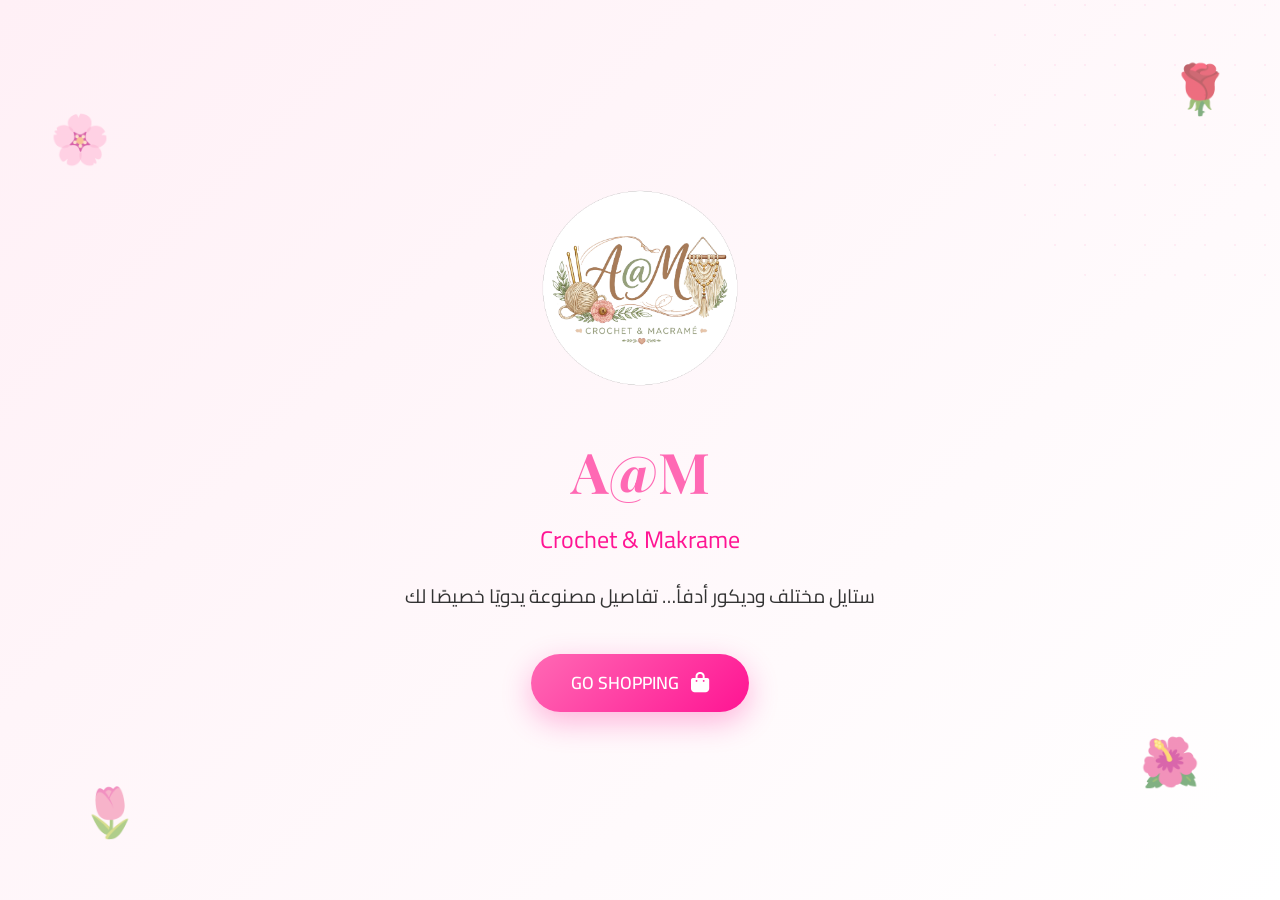
<file: index.html>
<!DOCTYPE html>
<html lang="ar" dir="rtl">
<head>
    <meta charset="UTF-8">
    <meta name="viewport" content="width=device-width, initial-scale=1.0">
    <title>A@M </title>
    <link rel="icon" type="image/png" href="asset/2.png">
    <link rel="stylesheet" href="styles.css">
    <link rel="stylesheet" href="https://cdnjs.cloudflare.com/ajax/libs/font-awesome/6.4.0/css/all.min.css">
    <link href="https://fonts.googleapis.com/css2?family=Cairo:wght@300;400;600;700&family=Playfair+Display:wght@700&display=swap" rel="stylesheet">
</head>
<body>
    <!-- Welcome/Landing Page -->
    <div class="welcome-container">
        <div class="welcome-content">
            <!-- Decorative flowers -->
            <div class="flower-decoration flower-top-left">🌹</div>
            <div class="flower-decoration flower-top-right">🌸</div>
            <div class="flower-decoration flower-bottom-left">🌺</div>
            <div class="flower-decoration flower-bottom-right">🌷</div>

            <!-- Logo and Brand Name -->
            <div class="welcome-logo">
                <img src="asset/2.png" alt="العلامة التجارية" style="width: 200px; height: 200px; object-fit: contain; border-radius: 50%;">
            </div>

            <h1 class="brand-title">  A@M </h1>
            <p class="brand-subtitle" style="font-size: 1.5rem; margin-top: -10px; margin-bottom: 20px; color: #FF1493;">Crochet & Makrame</p>
            <p class="brand-description">
               ستايل مختلف وديكور أدفأ… تفاصيل مصنوعة يدويًا خصيصًا لك
            </p>

            <!-- Shopping Button -->
            <a href="main.html" class="shopping-button">
                <i class="fas fa-shopping-bag"></i>
                <span>GO SHOPPING</span>
            </a>
        </div>

        <!-- Background pattern -->
        <div class="background-pattern"></div>
    </div>
</body>
</html>
</file>
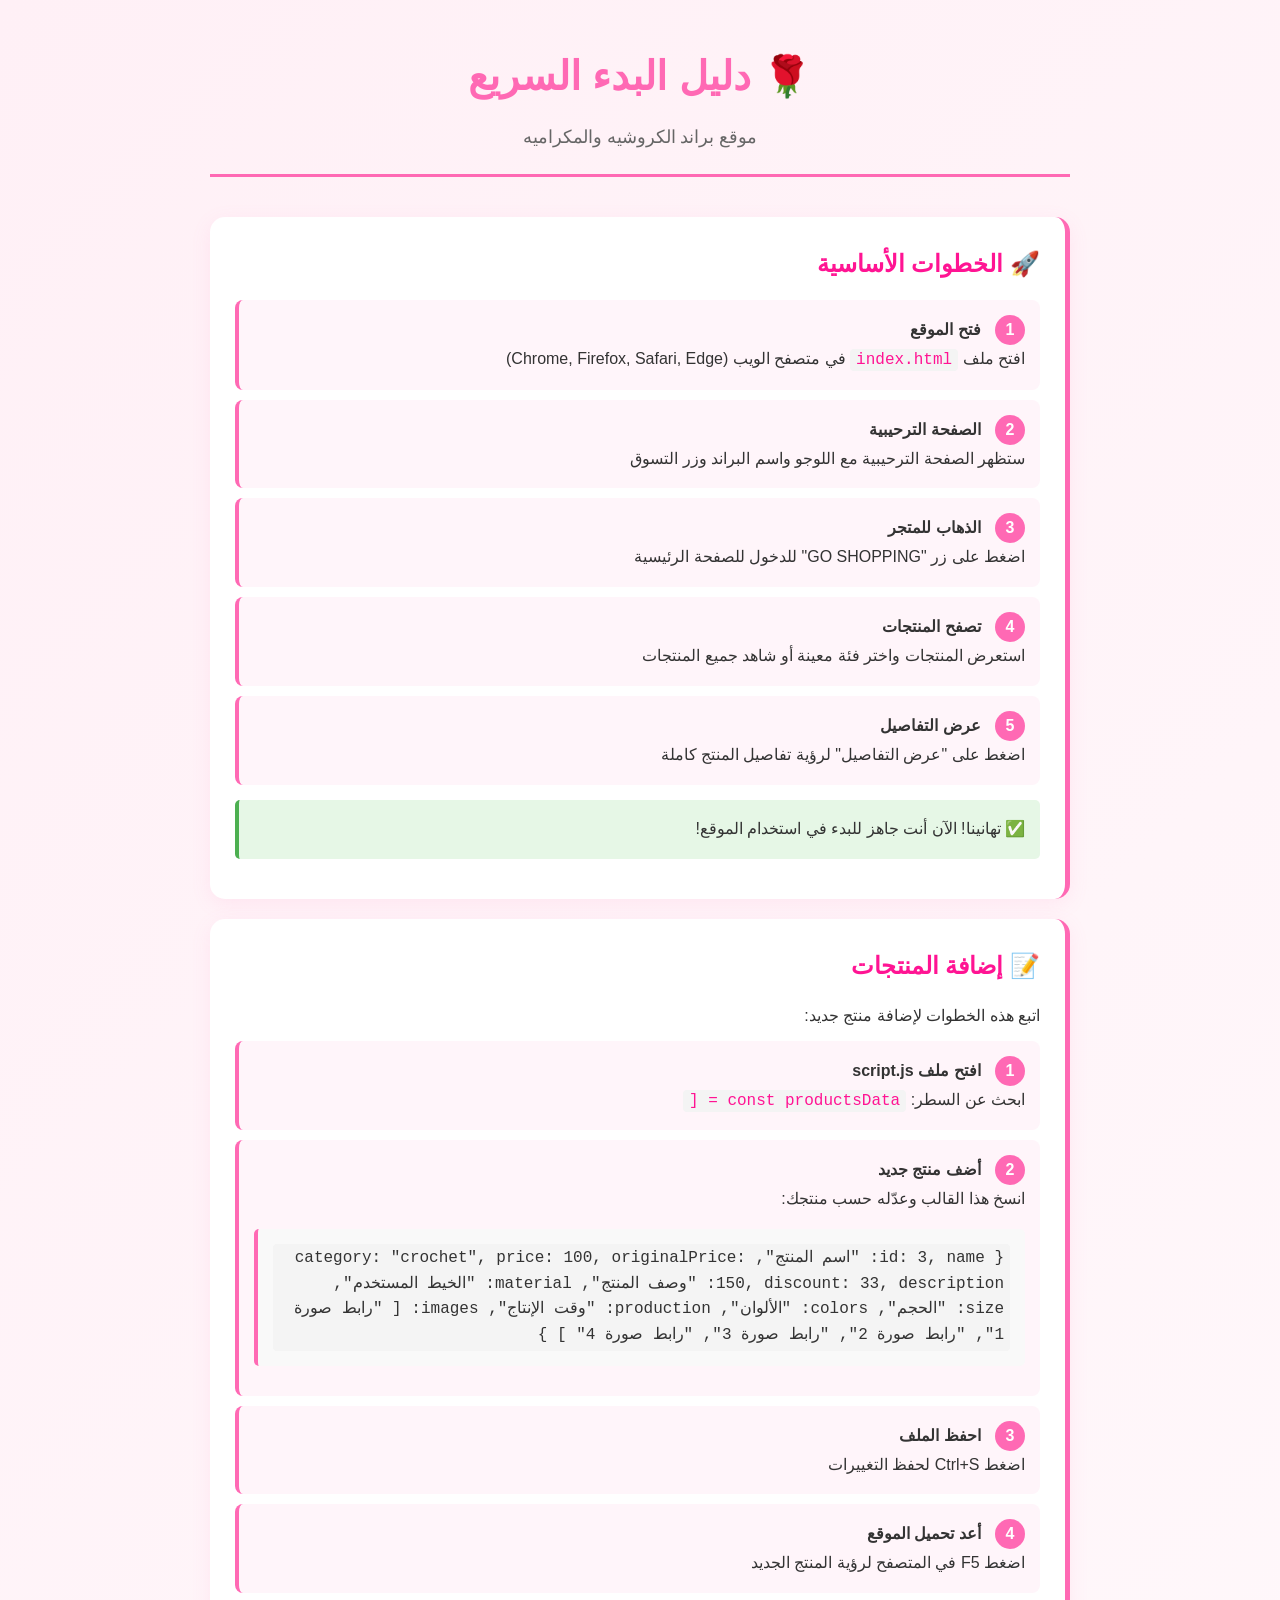
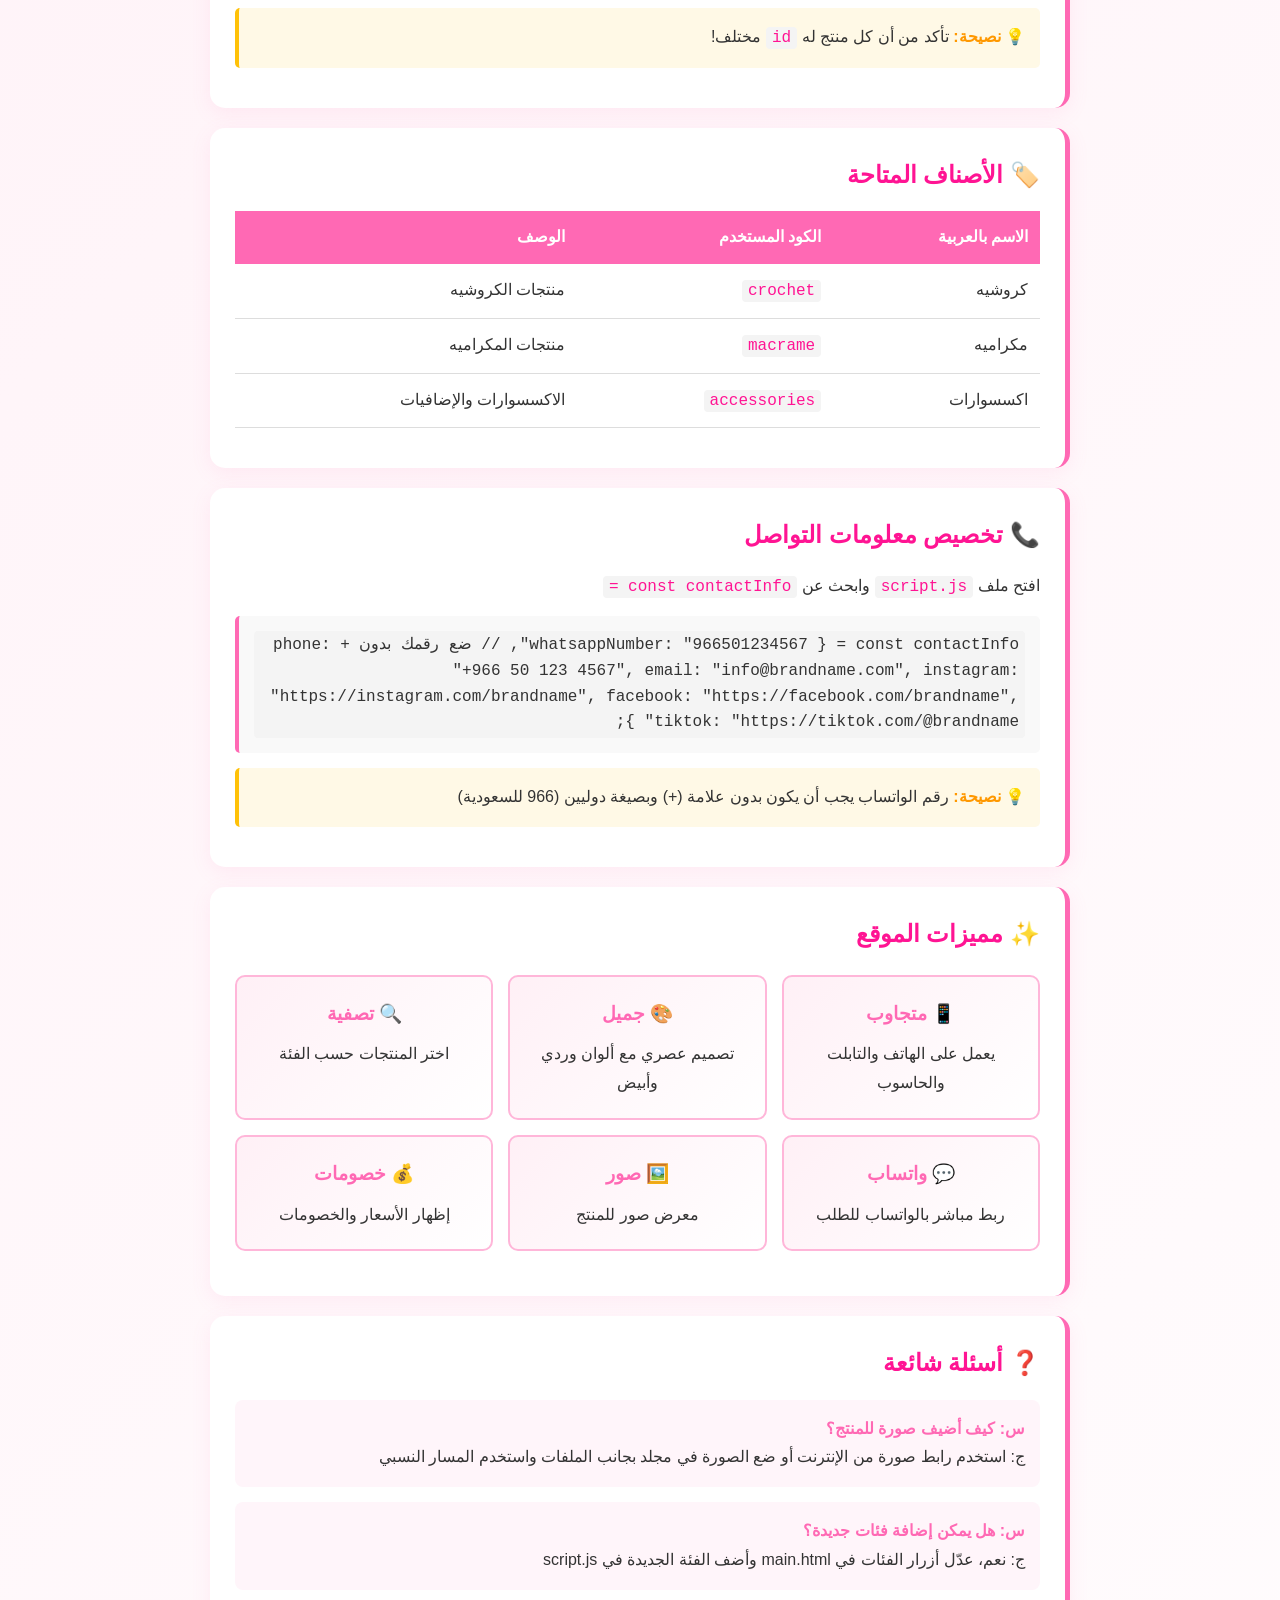
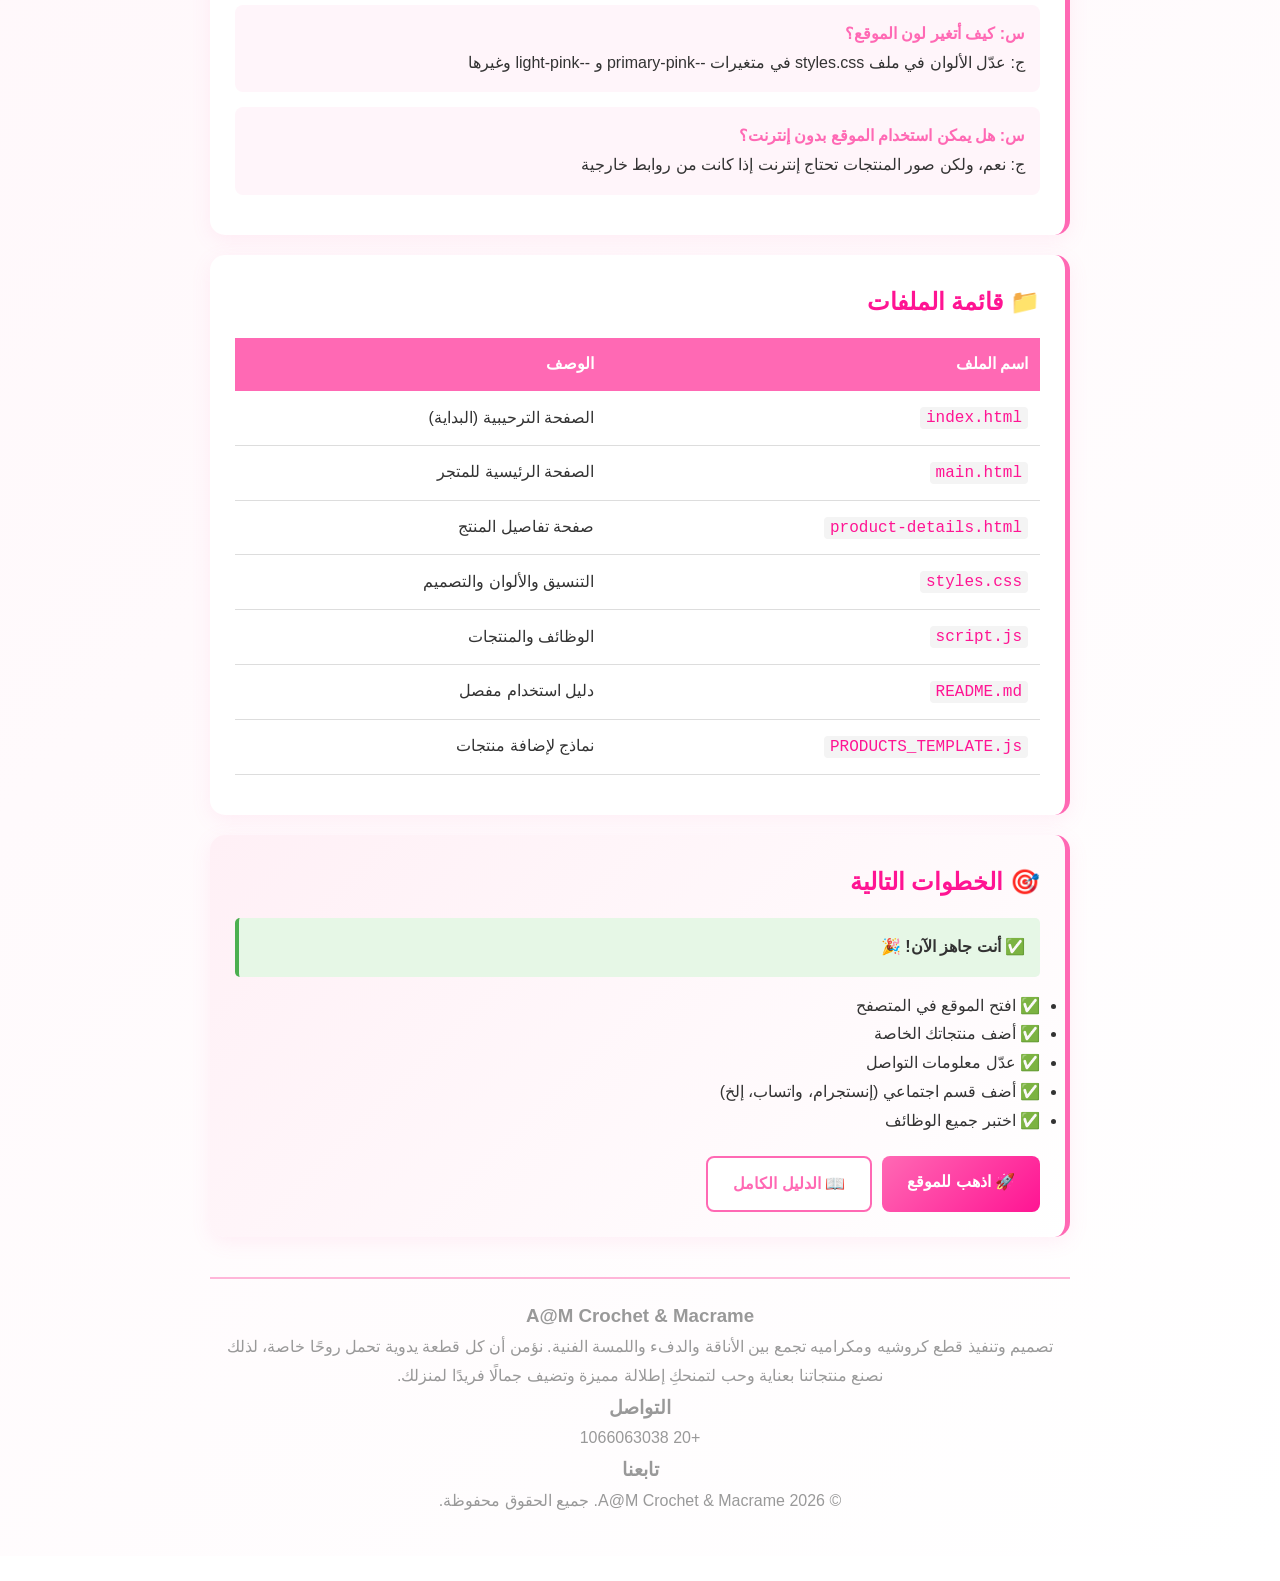
<file: QUICK_START.html>
<!DOCTYPE html>
<html lang="ar" dir="rtl">
<head>
    <meta charset="UTF-8">
    <meta name="viewport" content="width=device-width, initial-scale=1.0">
    <title>دليل البدء السريع</title>
    <style>
        * {
            margin: 0;
            padding: 0;
            box-sizing: border-box;
        }

        body {
            font-family: 'Cairo', 'Arial', sans-serif;
            background: linear-gradient(135deg, #FFF0F6 0%, #FFFFFF 100%);
            color: #333;
            line-height: 1.8;
        }

        .container {
            max-width: 900px;
            margin: 0 auto;
            padding: 40px 20px;
        }

        header {
            text-align: center;
            margin-bottom: 40px;
            border-bottom: 3px solid #FF69B4;
            padding-bottom: 20px;
        }

        h1 {
            color: #FF69B4;
            font-size: 2.5rem;
            margin-bottom: 10px;
        }

        .subtitle {
            color: #666;
            font-size: 1.1rem;
        }

        .guide-section {
            background: white;
            margin: 20px 0;
            padding: 25px;
            border-radius: 15px;
            box-shadow: 0 5px 20px rgba(255, 105, 180, 0.1);
            border-right: 5px solid #FF69B4;
        }

        .guide-section h2 {
            color: #FF1493;
            font-size: 1.5rem;
            margin-bottom: 15px;
            display: flex;
            align-items: center;
            gap: 10px;
        }

        .step {
            background: #FFF5FA;
            padding: 15px;
            margin: 10px 0;
            border-radius: 8px;
            border-left: 4px solid #FF69B4;
        }

        .step-number {
            display: inline-block;
            background: #FF69B4;
            color: white;
            width: 30px;
            height: 30px;
            border-radius: 50%;
            text-align: center;
            line-height: 30px;
            margin-left: 10px;
            font-weight: bold;
        }

        code {
            background: #f4f4f4;
            padding: 2px 6px;
            border-radius: 4px;
            font-family: 'Courier New', monospace;
            color: #FF1493;
        }

        .code-block {
            background: #f9f9f9;
            border-left: 4px solid #FF69B4;
            padding: 15px;
            margin: 15px 0;
            border-radius: 5px;
            overflow-x: auto;
        }

        .code-block code {
            display: block;
            color: #333;
            line-height: 1.6;
        }

        .tip {
            background: #FFF9E6;
            border-left: 4px solid #FFC107;
            padding: 15px;
            margin: 15px 0;
            border-radius: 5px;
        }

        .tip::before {
            content: "💡 نصيحة: ";
            font-weight: bold;
            color: #FF9800;
        }

        .warning {
            background: #FFE6E6;
            border-left: 4px solid #FF6B6B;
            padding: 15px;
            margin: 15px 0;
            border-radius: 5px;
        }

        .warning::before {
            content: "⚠️ تنبيه: ";
            font-weight: bold;
            color: #FF6B6B;
        }

        .success {
            background: #E6F7E6;
            border-left: 4px solid #4CAF50;
            padding: 15px;
            margin: 15px 0;
            border-radius: 5px;
        }

        .success::before {
            content: "✅ ";
            font-weight: bold;
            color: #4CAF50;
        }

        .button-group {
            display: flex;
            gap: 10px;
            margin-top: 20px;
            flex-wrap: wrap;
        }

        .btn {
            display: inline-block;
            padding: 12px 25px;
            border-radius: 8px;
            text-decoration: none;
            font-weight: 600;
            transition: all 0.3s ease;
            border: none;
            cursor: pointer;
            font-size: 1rem;
            font-family: 'Cairo', sans-serif;
        }

        .btn-primary {
            background: linear-gradient(135deg, #FF69B4 0%, #FF1493 100%);
            color: white;
        }

        .btn-primary:hover {
            transform: translateY(-2px);
            box-shadow: 0 10px 25px rgba(255, 20, 147, 0.3);
        }

        .btn-secondary {
            background: white;
            color: #FF69B4;
            border: 2px solid #FF69B4;
        }

        .btn-secondary:hover {
            background: #FFF0F6;
        }

        table {
            width: 100%;
            border-collapse: collapse;
            margin: 15px 0;
        }

        table th {
            background: #FF69B4;
            color: white;
            padding: 12px;
            text-align: right;
        }

        table td {
            padding: 12px;
            border-bottom: 1px solid #ddd;
        }

        table tr:hover {
            background: #FFF0F6;
        }

        .feature-grid {
            display: grid;
            grid-template-columns: repeat(auto-fit, minmax(200px, 1fr));
            gap: 15px;
            margin: 20px 0;
        }

        .feature-card {
            background: linear-gradient(135deg, #FFF0F6 0%, #FFFFFF 100%);
            padding: 20px;
            border-radius: 10px;
            text-align: center;
            border: 2px solid #FFB6D9;
        }

        .feature-card h3 {
            color: #FF69B4;
            margin-bottom: 10px;
        }

        footer {
            text-align: center;
            margin-top: 40px;
            padding-top: 20px;
            border-top: 2px solid #FFB6D9;
            color: #999;
        }

        @media (max-width: 768px) {
            h1 {
                font-size: 2rem;
            }

            .guide-section {
                padding: 15px;
            }

            .feature-grid {
                grid-template-columns: 1fr;
            }
        }
    </style>
</head>
<body>
    <div class="container">
        <header>
            <h1>🌹 دليل البدء السريع</h1>
            <p class="subtitle">موقع براند الكروشيه والمكراميه</p>
        </header>

        <!-- الخطوات الأساسية -->
        <div class="guide-section">
            <h2>🚀 الخطوات الأساسية</h2>
            
            <div class="step">
                <span class="step-number">1</span>
                <strong>فتح الموقع</strong>
                <p>افتح ملف <code>index.html</code> في متصفح الويب (Chrome, Firefox, Safari, Edge)</p>
            </div>

            <div class="step">
                <span class="step-number">2</span>
                <strong>الصفحة الترحيبية</strong>
                <p>ستظهر الصفحة الترحيبية مع اللوجو واسم البراند وزر التسوق</p>
            </div>

            <div class="step">
                <span class="step-number">3</span>
                <strong>الذهاب للمتجر</strong>
                <p>اضغط على زر "GO SHOPPING" للدخول للصفحة الرئيسية</p>
            </div>

            <div class="step">
                <span class="step-number">4</span>
                <strong>تصفح المنتجات</strong>
                <p>استعرض المنتجات واختر فئة معينة أو شاهد جميع المنتجات</p>
            </div>

            <div class="step">
                <span class="step-number">5</span>
                <strong>عرض التفاصيل</strong>
                <p>اضغط على "عرض التفاصيل" لرؤية تفاصيل المنتج كاملة</p>
            </div>

            <div class="success">
                تهانينا! الآن أنت جاهز للبدء في استخدام الموقع!
            </div>
        </div>

        <!-- إضافة المنتجات -->
        <div class="guide-section">
            <h2>📝 إضافة المنتجات</h2>
            
            <p>اتبع هذه الخطوات لإضافة منتج جديد:</p>

            <div class="step">
                <span class="step-number">1</span>
                <strong>افتح ملف script.js</strong>
                <p>ابحث عن السطر: <code>const productsData = [</code></p>
            </div>

            <div class="step">
                <span class="step-number">2</span>
                <strong>أضف منتج جديد</strong>
                <p>انسخ هذا القالب وعدّله حسب منتجك:</p>
                <div class="code-block"><code>{
    id: 3,
    name: "اسم المنتج",
    category: "crochet",
    price: 100,
    originalPrice: 150,
    discount: 33,
    description: "وصف المنتج",
    material: "الخيط المستخدم",
    size: "الحجم",
    colors: "الألوان",
    production: "وقت الإنتاج",
    images: [
        "رابط صورة 1",
        "رابط صورة 2",
        "رابط صورة 3",
        "رابط صورة 4"
    ]
}</code></div>
            </div>

            <div class="step">
                <span class="step-number">3</span>
                <strong>احفظ الملف</strong>
                <p>اضغط Ctrl+S لحفظ التغييرات</p>
            </div>

            <div class="step">
                <span class="step-number">4</span>
                <strong>أعد تحميل الموقع</strong>
                <p>اضغط F5 في المتصفح لرؤية المنتج الجديد</p>
            </div>

            <div class="tip">
                تأكد من أن كل منتج له <code>id</code> مختلف!
            </div>
        </div>

        <!-- الأصناف المتاحة -->
        <div class="guide-section">
            <h2>🏷️ الأصناف المتاحة</h2>
            
            <table>
                <thead>
                    <tr>
                        <th>الاسم بالعربية</th>
                        <th>الكود المستخدم</th>
                        <th>الوصف</th>
                    </tr>
                </thead>
                <tbody>
                    <tr>
                        <td>كروشيه</td>
                        <td><code>crochet</code></td>
                        <td>منتجات الكروشيه</td>
                    </tr>
                    <tr>
                        <td>مكراميه</td>
                        <td><code>macrame</code></td>
                        <td>منتجات المكراميه</td>
                    </tr>
                    <tr>
                        <td>اكسسوارات</td>
                        <td><code>accessories</code></td>
                        <td>الاكسسوارات والإضافيات</td>
                    </tr>
                </tbody>
            </table>
        </div>

        <!-- تخصيص المعلومات -->
        <div class="guide-section">
            <h2>📞 تخصيص معلومات التواصل</h2>
            
            <p>افتح ملف <code>script.js</code> وابحث عن <code>const contactInfo =</code></p>

            <div class="code-block"><code>const contactInfo = {
    whatsappNumber: "966501234567", // ضع رقمك بدون +
    phone: "+966 50 123 4567",
    email: "info@brandname.com",
    instagram: "https://instagram.com/brandname",
    facebook: "https://facebook.com/brandname",
    tiktok: "https://tiktok.com/@brandname"
};</code></div>

            <div class="tip">
                رقم الواتساب يجب أن يكون بدون علامة (+) وبصيغة دوليين (966 للسعودية)
            </div>
        </div>

        <!-- المميزات -->
        <div class="guide-section">
            <h2>✨ مميزات الموقع</h2>
            
            <div class="feature-grid">
                <div class="feature-card">
                    <h3>📱 متجاوب</h3>
                    <p>يعمل على الهاتف والتابلت والحاسوب</p>
                </div>
                <div class="feature-card">
                    <h3>🎨 جميل</h3>
                    <p>تصميم عصري مع ألوان وردي وأبيض</p>
                </div>
                <div class="feature-card">
                    <h3>🔍 تصفية</h3>
                    <p>اختر المنتجات حسب الفئة</p>
                </div>
                <div class="feature-card">
                    <h3>💬 واتساب</h3>
                    <p>ربط مباشر بالواتساب للطلب</p>
                </div>
                <div class="feature-card">
                    <h3>🖼️ صور</h3>
                    <p>معرض صور للمنتج</p>
                </div>
                <div class="feature-card">
                    <h3>💰 خصومات</h3>
                    <p>إظهار الأسعار والخصومات</p>
                </div>
            </div>
        </div>

        <!-- أسئلة شائعة -->
        <div class="guide-section">
            <h2>❓ أسئلة شائعة</h2>
            
            <div style="margin: 15px 0; padding: 15px; background: #FFF5FA; border-radius: 8px;">
                <strong style="color: #FF69B4;">س: كيف أضيف صورة للمنتج؟</strong>
                <p>ج: استخدم رابط صورة من الإنترنت أو ضع الصورة في مجلد بجانب الملفات واستخدم المسار النسبي</p>
            </div>

            <div style="margin: 15px 0; padding: 15px; background: #FFF5FA; border-radius: 8px;">
                <strong style="color: #FF69B4;">س: هل يمكن إضافة فئات جديدة؟</strong>
                <p>ج: نعم، عدّل أزرار الفئات في main.html وأضف الفئة الجديدة في script.js</p>
            </div>

            <div style="margin: 15px 0; padding: 15px; background: #FFF5FA; border-radius: 8px;">
                <strong style="color: #FF69B4;">س: كيف أتغير لون الموقع؟</strong>
                <p>ج: عدّل الألوان في ملف styles.css في متغيرات --primary-pink و --light-pink وغيرها</p>
            </div>

            <div style="margin: 15px 0; padding: 15px; background: #FFF5FA; border-radius: 8px;">
                <strong style="color: #FF69B4;">س: هل يمكن استخدام الموقع بدون إنترنت؟</strong>
                <p>ج: نعم، ولكن صور المنتجات تحتاج إنترنت إذا كانت من روابط خارجية</p>
            </div>
        </div>

        <!-- الملفات -->
        <div class="guide-section">
            <h2>📁 قائمة الملفات</h2>
            
            <table>
                <thead>
                    <tr>
                        <th>اسم الملف</th>
                        <th>الوصف</th>
                    </tr>
                </thead>
                <tbody>
                    <tr>
                        <td><code>index.html</code></td>
                        <td>الصفحة الترحيبية (البداية)</td>
                    </tr>
                    <tr>
                        <td><code>main.html</code></td>
                        <td>الصفحة الرئيسية للمتجر</td>
                    </tr>
                    <tr>
                        <td><code>product-details.html</code></td>
                        <td>صفحة تفاصيل المنتج</td>
                    </tr>
                    <tr>
                        <td><code>styles.css</code></td>
                        <td>التنسيق والألوان والتصميم</td>
                    </tr>
                    <tr>
                        <td><code>script.js</code></td>
                        <td>الوظائف والمنتجات</td>
                    </tr>
                    <tr>
                        <td><code>README.md</code></td>
                        <td>دليل استخدام مفصل</td>
                    </tr>
                    <tr>
                        <td><code>PRODUCTS_TEMPLATE.js</code></td>
                        <td>نماذج لإضافة منتجات</td>
                    </tr>
                </tbody>
            </table>
        </div>

        <!-- الخطوات التالية -->
        <div class="guide-section" style="background: linear-gradient(135deg, #FFF0F6 0%, #FFFFFF 100%);">
            <h2>🎯 الخطوات التالية</h2>
            
            <div class="success">
                <strong>أنت جاهز الآن! 🎉</strong>
            </div>

            <ul style="margin: 15px 0;">
                <li>✅ افتح الموقع في المتصفح</li>
                <li>✅ أضف منتجاتك الخاصة</li>
                <li>✅ عدّل معلومات التواصل</li>
                <li>✅ أضف قسم اجتماعي (إنستجرام، واتساب، إلخ)</li>
                <li>✅ اختبر جميع الوظائف</li>
            </ul>

            <div class="button-group">
                <a href="index.html" class="btn btn-primary">🚀 اذهب للموقع</a>
                <a href="README.md" class="btn btn-secondary">📖 الدليل الكامل</a>
            </div>
        </div>

        <!-- Footer -->
        <footer class="footer">
            <div class="footer-content">
                <div class="footer-section about">
                    <h3> A@M Crochet & Macrame </h3>
                    <p>تصميم وتنفيذ قطع كروشيه ومكراميه تجمع بين الأناقة والدفء واللمسة الفنية. نؤمن أن كل قطعة يدوية تحمل روحًا خاصة، لذلك نصنع منتجاتنا بعناية وحب لتمنحكِ إطلالة مميزة وتضيف جمالًا فريدًا لمنزلك.</p>
                </div>

                <div class="footer-section contact">
                    <h3>التواصل</h3>
                    <div class="contact-info">
                        <p><i class="fas fa-phone"></i> +20 1066063038</p>
                    </div>
                </div>

                <div class="footer-section social">
                    <h3>تابعنا</h3>
                    <div class="social-icons">
                        <a href="https://www.instagram.com/manar_crochet30?igsh=MTYzYWgwOGIOcmNONA==" class="social-icon"><i class="fab fa-instagram"></i></a>
                        <a href="https://www.facebook.com/share/g/18EoavhC8p/" class="social-icon"><i class="fab fa-facebook"></i></a>
                    </div>
                </div>
            </div>
            <div class="footer-bottom">
                <p>&copy; 2026 A@M Crochet & Macrame. جميع الحقوق محفوظة.</p>
            </div>
        </footer>
    </div>
</body>
</html>
</file>
<file: styles.css>
* {
    margin: 0;
    padding: 0;
    box-sizing: border-box;
}

:root {
    --primary-pink: #FF69B4;
    --light-pink: #FFB6D9;
    --lighter-pink: #FFF0F6;
    --white: #FFFFFF;
    --dark-gray: #333333;
    --light-gray: #F5F5F5;
    --accent-pink: #FF1493;
    --text-color: #333333;
}

body {
    font-family: 'Cairo', sans-serif;
    background-color: var(--white);
    color: var(--text-color);
    line-height: 1.6;
}

/* ==================== WELCOME PAGE ==================== */

.welcome-container {
    min-height: 100vh;
    background: linear-gradient(135deg, var(--lighter-pink) 0%, var(--white) 100%);
    display: flex;
    align-items: center;
    justify-content: center;
    position: relative;
    overflow: hidden;
    padding: 100px 20px;
}

.background-pattern {
    position: absolute;
    width: 400px;
    height: 400px;
    background: radial-gradient(circle, var(--light-pink) 1px, transparent 1px);
    background-size: 30px 30px;
    opacity: 0.2;
    border-radius: 50%;
    top: -100px;
    right: -100px;
}

.welcome-content {
    text-align: center;
    z-index: 2;
    animation: fadeInUp 0.8s ease-out;
    max-width: 600px;
    margin: 0 auto;
}

@keyframes fadeInUp {
    from {
        opacity: 0;
        transform: translateY(30px);
    }
    to {
        opacity: 1;
        transform: translateY(0);
    }
}

.flower-decoration {
    position: absolute;
    font-size: 3rem;
    opacity: 0.6;
    animation: float 4s ease-in-out infinite;
}

@keyframes float {
    0%, 100% {
        transform: translateY(0px);
    }
    50% {
        transform: translateY(-20px);
    }
}

.flower-top-left {
    top: 50px;
    right: 50px;
    animation-delay: 0s;
}

.flower-top-right {
    top: 100px;
    left: 50px;
    animation-delay: 1s;
}

.flower-bottom-left {
    bottom: 100px;
    right: 80px;
    animation-delay: 2s;
}

.flower-bottom-right {
    bottom: 50px;
    left: 80px;
    animation-delay: 1.5s;
}

.welcome-logo {
    margin-bottom: 30px;
    margin-top: 50px;
}

.logo-circle {
    width: 120px;
    height: 120px;
    background: linear-gradient(135deg, var(--primary-pink) 0%, var(--accent-pink) 100%);
    border-radius: 50%;
    display: flex;
    align-items: center;
    justify-content: center;
    font-size: 50px;
    color: var(--white);
    margin: 0 auto;
    box-shadow: 0 10px 30px rgba(255, 20, 147, 0.3);
    animation: pulse 2s ease-in-out infinite;
}

@keyframes pulse {
    0%, 100% {
        transform: scale(1);
    }
    50% {
        transform: scale(1.05);
    }
}

.brand-title {
    font-family: 'Playfair Display', serif;
    font-size: 3.5rem;
    color: var(--primary-pink);
    margin-bottom: 15px;
    font-weight: 700;
}

.brand-description {
    font-size: 1.2rem;
    color: var(--text-color);
    margin-bottom: 40px;
    max-width: 500px;
    margin-left: auto;
    margin-right: auto;
    line-height: 1.8;
}

.shopping-button {
    display: inline-flex;
    align-items: center;
    gap: 12px;
    background: linear-gradient(135deg, var(--primary-pink) 0%, var(--accent-pink) 100%);
    color: var(--white);
    padding: 15px 40px;
    border: none;
    border-radius: 50px;
    font-size: 1.1rem;
    font-weight: 600;
    cursor: pointer;
    text-decoration: none;
    transition: all 0.3s ease;
    box-shadow: 0 10px 30px rgba(255, 20, 147, 0.3);
    margin-bottom: 50px;
}

.shopping-button:hover {
    transform: translateY(-3px);
    box-shadow: 0 15px 40px rgba(255, 20, 147, 0.4);
}

.shopping-button i {
    font-size: 1.3rem;
}

/* ==================== HEADER ==================== */

.main-header {
    background: linear-gradient(135deg, var(--white) 0%, var(--lighter-pink) 100%);
    padding: 20px 0;
    box-shadow: 0 2px 10px rgba(255, 105, 180, 0.1);
    position: sticky;
    top: 0;
    z-index: 100;
}

.header-content {
    max-width: 1200px;
    margin: 0 auto;
    padding: 0 20px;
    display: flex;
    align-items: center;
    justify-content: center;
}

.header-logo {
    display: flex;
    align-items: center;
    gap: 15px;
    text-decoration: none;
    color: var(--primary-pink);
    transition: all 0.3s ease;
}

.header-logo:hover {
    transform: scale(1.05);
}

.logo-small {
    width: 50px;
    height: 50px;
    background: linear-gradient(135deg, var(--primary-pink) 0%, var(--accent-pink) 100%);
    border-radius: 50%;
    display: flex;
    align-items: center;
    justify-content: center;
    font-size: 24px;
    color: var(--white);
}

.brand-name-header {
    font-family: 'Playfair Display', serif;
    font-size: 1.3rem;
    font-weight: 700;
    color: var(--primary-pink);
}

/* ==================== MAIN CONTENT ==================== */

.main-content {
    max-width: 1200px;
    margin: 0 auto;
    padding: 40px 20px;
}

.welcome-section {
    text-align: center;
    margin-bottom: 50px;
}

.welcome-section h2 {
    font-family: 'Playfair Display', serif;
    font-size: 2.5rem;
    color: var(--primary-pink);
    margin-bottom: 10px;
}

.welcome-section p {
    font-size: 1.1rem;
    color: var(--dark-gray);
}

/* ==================== CATEGORY FILTER ==================== */

.category-section {
    margin-bottom: 40px;
}

.category-title {
    display: flex;
    align-items: center;
    gap: 10px;
    font-size: 1.3rem;
    color: var(--primary-pink);
    margin-bottom: 20px;
    font-weight: 600;
}

.category-title i {
    font-size: 1.5rem;
}

.category-filter {
    display: flex;
    gap: 15px;
    flex-wrap: wrap;
    justify-content: center;
}

.category-btn {
    padding: 10px 25px;
    border: 2px solid var(--light-pink);
    background: var(--white);
    color: var(--primary-pink);
    border-radius: 25px;
    cursor: pointer;
    font-size: 1rem;
    font-family: 'Cairo', sans-serif;
    transition: all 0.3s ease;
}

.category-btn:hover {
    border-color: var(--primary-pink);
    transform: translateY(-2px);
}

.category-btn.active {
    background: linear-gradient(135deg, var(--primary-pink) 0%, var(--accent-pink) 100%);
    color: var(--white);
    border-color: var(--primary-pink);
}

/* ==================== PRODUCTS GRID ==================== */

.products-section {
    margin-bottom: 50px;
}

.products-grid {
    display: grid;
    grid-template-columns: repeat(auto-fill, minmax(280px, 1fr));
    gap: 30px;
}

.product-card {
    background: var(--white);
    border-radius: 15px;
    overflow: hidden;
    box-shadow: 0 5px 20px rgba(255, 105, 180, 0.1);
    transition: all 0.3s ease;
}

.product-card:hover {
    transform: translateY(-10px);
    box-shadow: 0 15px 40px rgba(255, 105, 180, 0.2);
}

.product-image-container {
    position: relative;
    width: 100%;
    height: 280px;
    background: var(--lighter-pink);
    overflow: hidden;
}

.product-image {
    width: 100%;
    height: 100%;
    object-fit: cover;
    transition: transform 0.3s ease;
}

.product-card:hover .product-image {
    transform: scale(1.1);
}

.discount-badge {
    position: absolute;
    top: 15px;
    left: 15px;
    background: var(--accent-pink);
    color: var(--white);
    padding: 8px 12px;
    border-radius: 25px;
    font-weight: 600;
    font-size: 0.9rem;
}

.product-overlay {
    position: absolute;
    top: 0;
    left: 0;
    width: 100%;
    height: 100%;
    background: rgba(0, 0, 0, 0.5);
    display: flex;
    align-items: center;
    justify-content: center;
    opacity: 0;
    transition: opacity 0.3s ease;
}

.product-card:hover .product-overlay {
    opacity: 1;
}

.view-details-btn {
    background: var(--primary-pink);
    color: var(--white);
    border: none;
    padding: 12px 25px;
    border-radius: 25px;
    cursor: pointer;
    display: flex;
    align-items: center;
    gap: 8px;
    font-size: 1rem;
    font-family: 'Cairo', sans-serif;
    transition: all 0.3s ease;
}

.view-details-btn:hover {
    background: var(--accent-pink);
    transform: scale(1.05);
}

.product-info {
    padding: 20px;
}

.product-name {
    font-size: 1.1rem;
    color: var(--text-color);
    margin-bottom: 5px;
    font-weight: 600;
}

.product-category {
    color: var(--primary-pink);
    font-size: 0.9rem;
    margin-bottom: 10px;
}

.product-price {
    display: flex;
    align-items: center;
    gap: 10px;
}

.price {
    font-size: 1.3rem;
    font-weight: 700;
    color: var(--primary-pink);
}

.original-price {
    font-size: 0.95rem;
    color: #999999;
    text-decoration: line-through;
}

/* ==================== PRODUCT DETAILS PAGE ==================== */

.product-details-container {
    max-width: 1200px;
    margin: 0 auto;
    padding: 40px 20px;
}

.product-details-header {
    margin-bottom: 30px;
}

.back-button {
    display: inline-flex;
    align-items: center;
    gap: 8px;
    color: var(--primary-pink);
    text-decoration: none;
    font-size: 1.1rem;
    transition: all 0.3s ease;
}

.back-button:hover {
    transform: translateX(5px);
}

.product-details-wrapper {
    display: grid;
    grid-template-columns: 1fr 1fr;
    gap: 40px;
    background: linear-gradient(135deg, var(--lighter-pink) 0%, var(--white) 100%);
    padding: 40px;
    border-radius: 20px;
    box-shadow: 0 10px 30px rgba(255, 105, 180, 0.1);
}

.product-details-info h1 {
    font-family: 'Playfair Display', serif;
    font-size: 2.2rem;
    color: var(--primary-pink);
    margin-bottom: 15px;
}

.details-category-price {
    display: flex;
    align-items: center;
    gap: 15px;
    margin-bottom: 30px;
    flex-wrap: wrap;
}

.details-category {
    background: var(--light-pink);
    color: var(--primary-pink);
    padding: 8px 15px;
    border-radius: 20px;
    font-size: 0.95rem;
    font-weight: 600;
}

.details-price {
    font-size: 1.5rem;
    color: var(--primary-pink);
    font-weight: 700;
}

.product-description {
    margin-bottom: 30px;
}

.product-description h3 {
    color: var(--primary-pink);
    margin-bottom: 10px;
    font-size: 1.2rem;
}

.product-description p {
    color: var(--text-color);
    line-height: 1.8;
}

/* ==================== ORDER BUTTONS ==================== */

.order-buttons {
    display: flex;
    gap: 15px;
    margin-bottom: 30px;
    flex-wrap: wrap;
}

.whatsapp-button,
.contact-button {
    flex: 1;
    min-width: 200px;
    padding: 15px 20px;
    border: none;
    border-radius: 10px;
    font-size: 1rem;
    font-family: 'Cairo', sans-serif;
    display: flex;
    align-items: center;
    justify-content: center;
    gap: 10px;
    cursor: pointer;
    transition: all 0.3s ease;
    font-weight: 600;
}

.whatsapp-button {
    background: #25D366;
    color: var(--white);
}

.whatsapp-button:hover {
    transform: translateY(-2px);
    box-shadow: 0 10px 25px rgba(37, 211, 102, 0.3);
}

.contact-button {
    background: var(--primary-pink);
    color: var(--white);
}

.contact-button:hover {
    background: var(--accent-pink);
    transform: translateY(-2px);
    box-shadow: 0 10px 25px rgba(255, 20, 147, 0.3);
}

.product-specs {
    background: var(--white);
    padding: 20px;
    border-radius: 10px;
    margin-bottom: 20px;
}

.product-specs h3 {
    color: var(--primary-pink);
    margin-bottom: 15px;
    font-size: 1.1rem;
}

.product-specs ul {
    list-style: none;
}

.product-specs li {
    padding: 10px 0;
    border-bottom: 1px solid var(--light-gray);
    display: flex;
    justify-content: space-between;
}

.product-specs li:last-child {
    border-bottom: none;
}

.product-specs strong {
    color: var(--primary-pink);
}

/* ==================== PRODUCT GALLERY ==================== */

.product-gallery {
    display: flex;
    flex-direction: column;
    gap: 20px;
}

.main-image-container {
    background: var(--white);
    border-radius: 15px;
    overflow: hidden;
    height: 400px;
}

.main-image {
    width: 100%;
    height: 100%;
    object-fit: cover;
}

.thumbnail-gallery {
    display: grid;
    grid-template-columns: repeat(4, 1fr);
    gap: 10px;
}

.thumbnail {
    width: 100%;
    height: 100px;
    object-fit: cover;
    border-radius: 10px;
    cursor: pointer;
    border: 3px solid transparent;
    transition: all 0.3s ease;
}

.thumbnail:hover {
    border-color: var(--primary-pink);
    transform: scale(1.05);
}

/* ==================== FOOTER ==================== */

.footer {
    background: linear-gradient(135deg, #333333 0%, #1a1a1a 100%);
    color: var(--white);
    padding: 50px 20px 20px;
    margin-top: 60px;
}

.footer-content {
    max-width: 1200px;
    margin: 0 auto;
    display: grid;
    grid-template-columns: repeat(auto-fit, minmax(280px, 1fr));
    gap: 30px;
    margin-bottom: 30px;
}

.footer-section h3 {
    color: var(--light-pink);
    margin-bottom: 15px;
    font-size: 1.2rem;
}

.footer-section p {
    line-height: 1.8;
}

.contact-info {
    display: flex;
    flex-direction: column;
    gap: 10px;
}

.contact-info p {
    display: flex;
    align-items: center;
    gap: 10px;
}

.social-icons {
    display: flex;
    gap: 15px;
}

.social-icon {
    width: 40px;
    height: 40px;
    background: var(--primary-pink);
    border-radius: 50%;
    display: flex;
    align-items: center;
    justify-content: center;
    color: var(--white);
    text-decoration: none;
    transition: all 0.3s ease;
}

.social-icon:hover {
    background: var(--accent-pink);
    transform: translateY(-3px);
}

.footer-bottom {
    border-top: 1px solid rgba(255, 255, 255, 0.1);
    padding-top: 20px;
    text-align: center;
    color: #999999;
}

/* ==================== RESPONSIVE DESIGN ==================== */

@media (max-width: 768px) {
    .brand-title {
        font-size: 2.5rem;
    }

    .brand-description {
        font-size: 1rem;
    }

    .products-grid {
        grid-template-columns: repeat(auto-fill, minmax(200px, 1fr));
        gap: 20px;
    }

    .product-details-wrapper {
        grid-template-columns: 1fr;
        gap: 30px;
        padding: 20px;
    }

    .product-gallery {
        gap: 15px;
    }

    .main-image-container {
        height: 300px;
    }

    .thumbnail {
        height: 80px;
    }

    .category-filter {
        justify-content: flex-start;
        overflow-x: auto;
        padding-bottom: 10px;
    }

    .category-btn {
        white-space: nowrap;
    }

    .order-buttons {
        flex-direction: column;
    }

    .whatsapp-button,
    .contact-button {
        min-width: 100%;
    }

    .header-logo {
        gap: 10px;
    }

    .brand-name-header {
        font-size: 1.1rem;
    }

    .welcome-section h2 {
        font-size: 1.8rem;
    }

    .flower-decoration {
        font-size: 2rem;
    }

    /* Welcome page mobile adjustments */
    .welcome-container {
        padding: 50px 15px;
    }

    .welcome-logo img {
        width: 150px !important;
        height: 150px !important;
    }

    .welcome-logo {
        margin-top: 20px;
        margin-bottom: 20px;
    }

    .shopping-button {
        margin-bottom: 30px;
    }
}

@media (max-width: 480px) {
    .brand-title {
        font-size: 2rem;
    }

    .shopping-button {
        padding: 12px 30px;
        font-size: 1rem;
    }

    .products-grid {
        grid-template-columns: 1fr;
    }

    .category-filter {
        gap: 10px;
    }

    .category-btn {
        padding: 8px 20px;
        font-size: 0.9rem;
    }

    .product-details-info h1 {
        font-size: 1.6rem;
    }

    .thumbnail-gallery {
        grid-template-columns: repeat(2, 1fr);
    }

    .thumbnail {
        height: 100px;
    }

    .footer-content {
        grid-template-columns: 1fr;
        gap: 20px;
    }

    /* Welcome page mobile adjustments */
    .welcome-container {
        padding: 30px 10px;
    }

    .welcome-logo img {
        width: 120px !important;
        height: 120px !important;
    }

    .welcome-logo {
        margin-top: 10px;
        margin-bottom: 15px;
    }

    .brand-title {
        font-size: 2.5rem;
    }

    .brand-subtitle {
        font-size: 1.2rem !important;
        margin-top: -5px !important;
        margin-bottom: 15px !important;
    }

    .brand-description {
        font-size: 1rem;
        margin-bottom: 30px;
    }

    .shopping-button {
        padding: 12px 25px;
        font-size: 0.9rem;
        margin-bottom: 20px;
    }

    .flower-decoration {
        font-size: 1.5rem;
        top: 20px !important;
        right: 20px !important;
        left: auto !important;
        bottom: auto !important;
    }

    .flower-top-left {
        top: 20px;
        right: 20px;
    }

    .flower-top-right {
        top: 30px;
        left: 20px;
    }

    .flower-bottom-left {
        bottom: 30px;
        right: 30px;
    }

    .flower-bottom-right {
        bottom: 20px;
        left: 30px;
    }

    /* Header adjustments */
    .header-content {
        padding: 10px 15px;
    }

    .header-logo img {
        width: 40px !important;
        height: 40px !important;
    }

    .brand-name-header {
        font-size: 0.9rem;
    }

    /* Footer adjustments */
    .footer-content {
        padding: 20px;
    }

    .footer-section h3 {
        font-size: 1.1rem;
    }

    .footer-section p {
        font-size: 0.9rem;
    }
}
</file>
